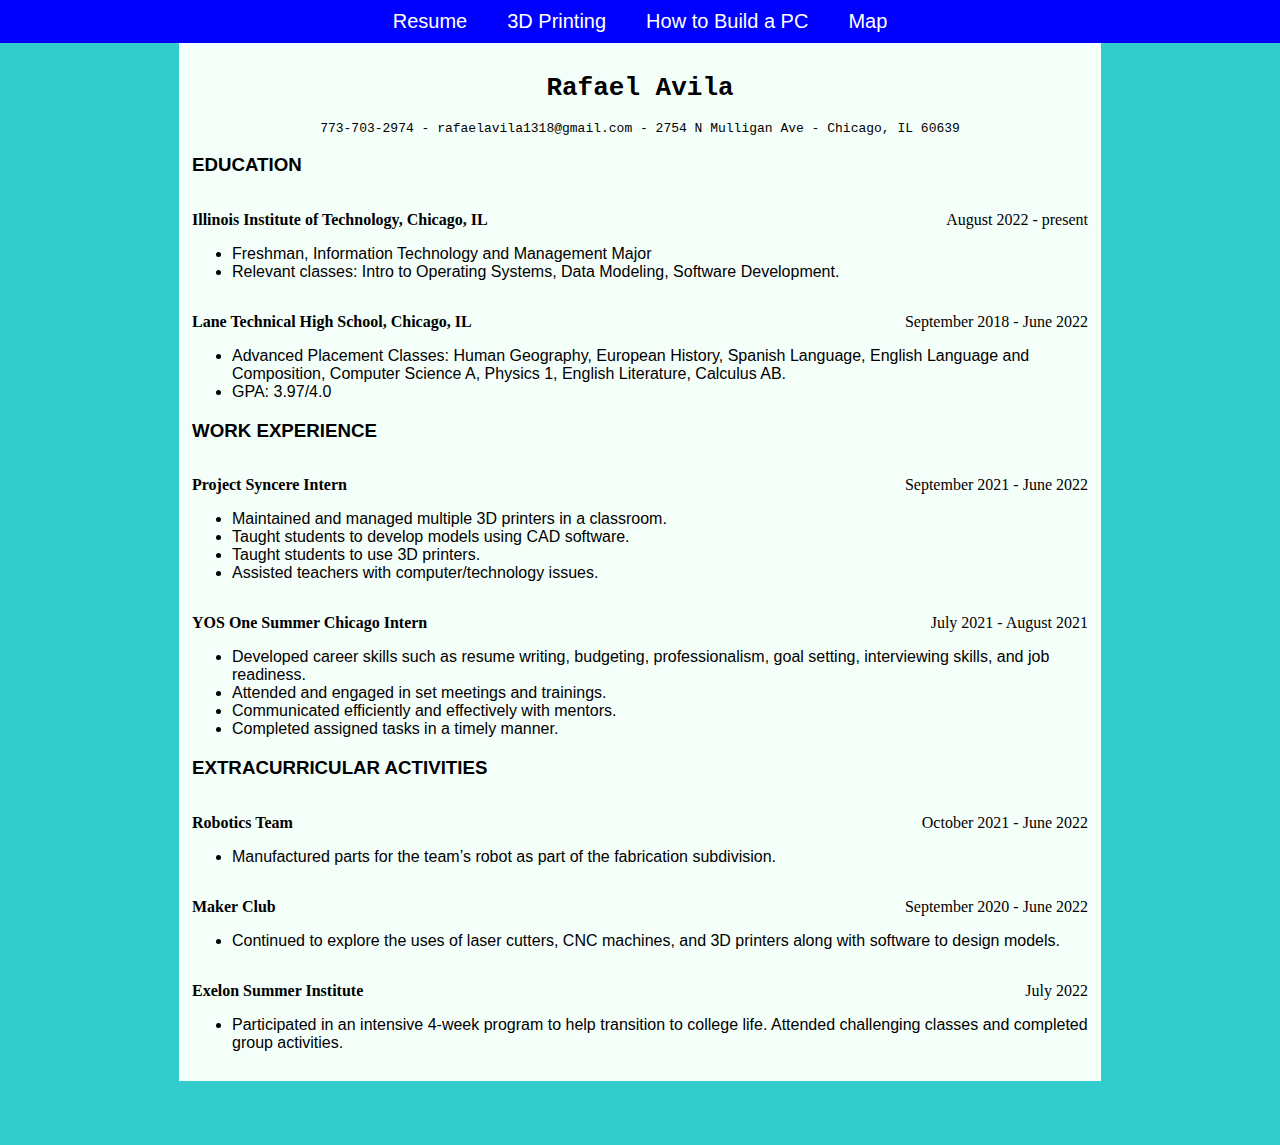
<file: index.html>
<!doctype html>
<html lang="en">
  <head>
    <meta charset="UTF-8">
    <title>ITMD 361 - Project 1</title>
    <link rel="stylesheet" href="css/style.css">
    <link rel="stylesheet" type="text/css" href="css/normalize.css">
  </head>

  <body class="resume-page-background">
    <header>
    <nav id="main-navbar">
      <div id="navbar-container">
        <ul>
          <li id="onpage"><a href="index.html">Resume</a></li>
          <li><a href="printer.html">3D Printing</a></li>
          <li><a href="computer.html">How to Build a PC</a></li>
          <li><a href="map.html">Map</a></li>
        </ul>
      </div>
    </nav>
  </header>
  <div id="resume-template">
    <section class="center-text">
    <h1>Rafael Avila</h1>
    <p>773-703-2974 - rafaelavila1318@gmail.com - 2754 N Mulligan Ave - Chicago, IL 60639</p>
    </section>

    <section>
    <h3>EDUCATION</h3>
    <p class="align-left"><strong>Illinois Institute of Technology, Chicago, IL</strong></p>
    <p class="align-right">August 2022 - present</p>
    <ul class="reset">
      <li>Freshman, Information Technology and Management Major</li>
      <li>Relevant classes: Intro to Operating Systems, Data Modeling, Software Development.</li>
    </ul>
    <p class="align-left"><strong>Lane Technical High School, Chicago, IL</strong></p>
    <p class="align-right">September 2018 - June 2022</p>
    <ul class="reset">
      <li>Advanced Placement Classes: Human Geography, European History, Spanish Language, English Language and Composition, Computer Science A, Physics 1, English Literature, Calculus AB.</li>
      <li>GPA: 3.97/4.0</li>
    </ul>
    </section>

    <section>
    <h3>WORK EXPERIENCE</h3>
    <p class="align-left"><strong>Project Syncere Intern</strong></p>
    <p class="align-right">September 2021 - June 2022</p>
    <ul class="reset">
      <li>Maintained and managed multiple 3D printers in a classroom.</li>
      <li>Taught students to develop models using CAD software.</li>
      <li>Taught students to use 3D printers.</li>
      <li>Assisted teachers with computer/technology issues.</li>
    </ul>
    <p class="align-left"><strong>YOS One Summer Chicago Intern</strong></p>
    <p class="align-right">July 2021 - August 2021</p>
    <ul class="reset">
      <li>Developed career skills such as resume writing, budgeting, professionalism, goal setting, interviewing skills, and job readiness.</li>
      <li>Attended and engaged in set meetings and trainings.</li>
      <li>Communicated efficiently and effectively with mentors.</li>
      <li>Completed assigned tasks in a timely manner.</li>
    </ul>
    </section>

    <section>
    <h3>EXTRACURRICULAR ACTIVITIES</h3>
    <p class="align-left"><strong>Robotics Team </strong></p>
    <p class="align-right">October 2021 - June 2022</p>
    <ul class="reset">
      <li>Manufactured parts for the team’s robot as part of the fabrication subdivision.</li>
    </ul>
    <p class="align-left"><strong>Maker Club</strong></p>
    <p class="align-right">September 2020 - June 2022</p>
    <ul class="reset">
      <li>Continued to explore the uses of laser cutters, CNC machines, and 3D printers along with software to design models.</li>
    </ul>
    <p class="align-left"><strong>Exelon Summer Institute</strong></p>
    <p class="align-right">July 2022</p>
    <ul class="reset">
      <li>Participated in an intensive 4-week program to help transition to college life. Attended challenging classes and completed group activities.</li>
    </ul>
    </section>


  </div>
  </body>
</html>
</file>
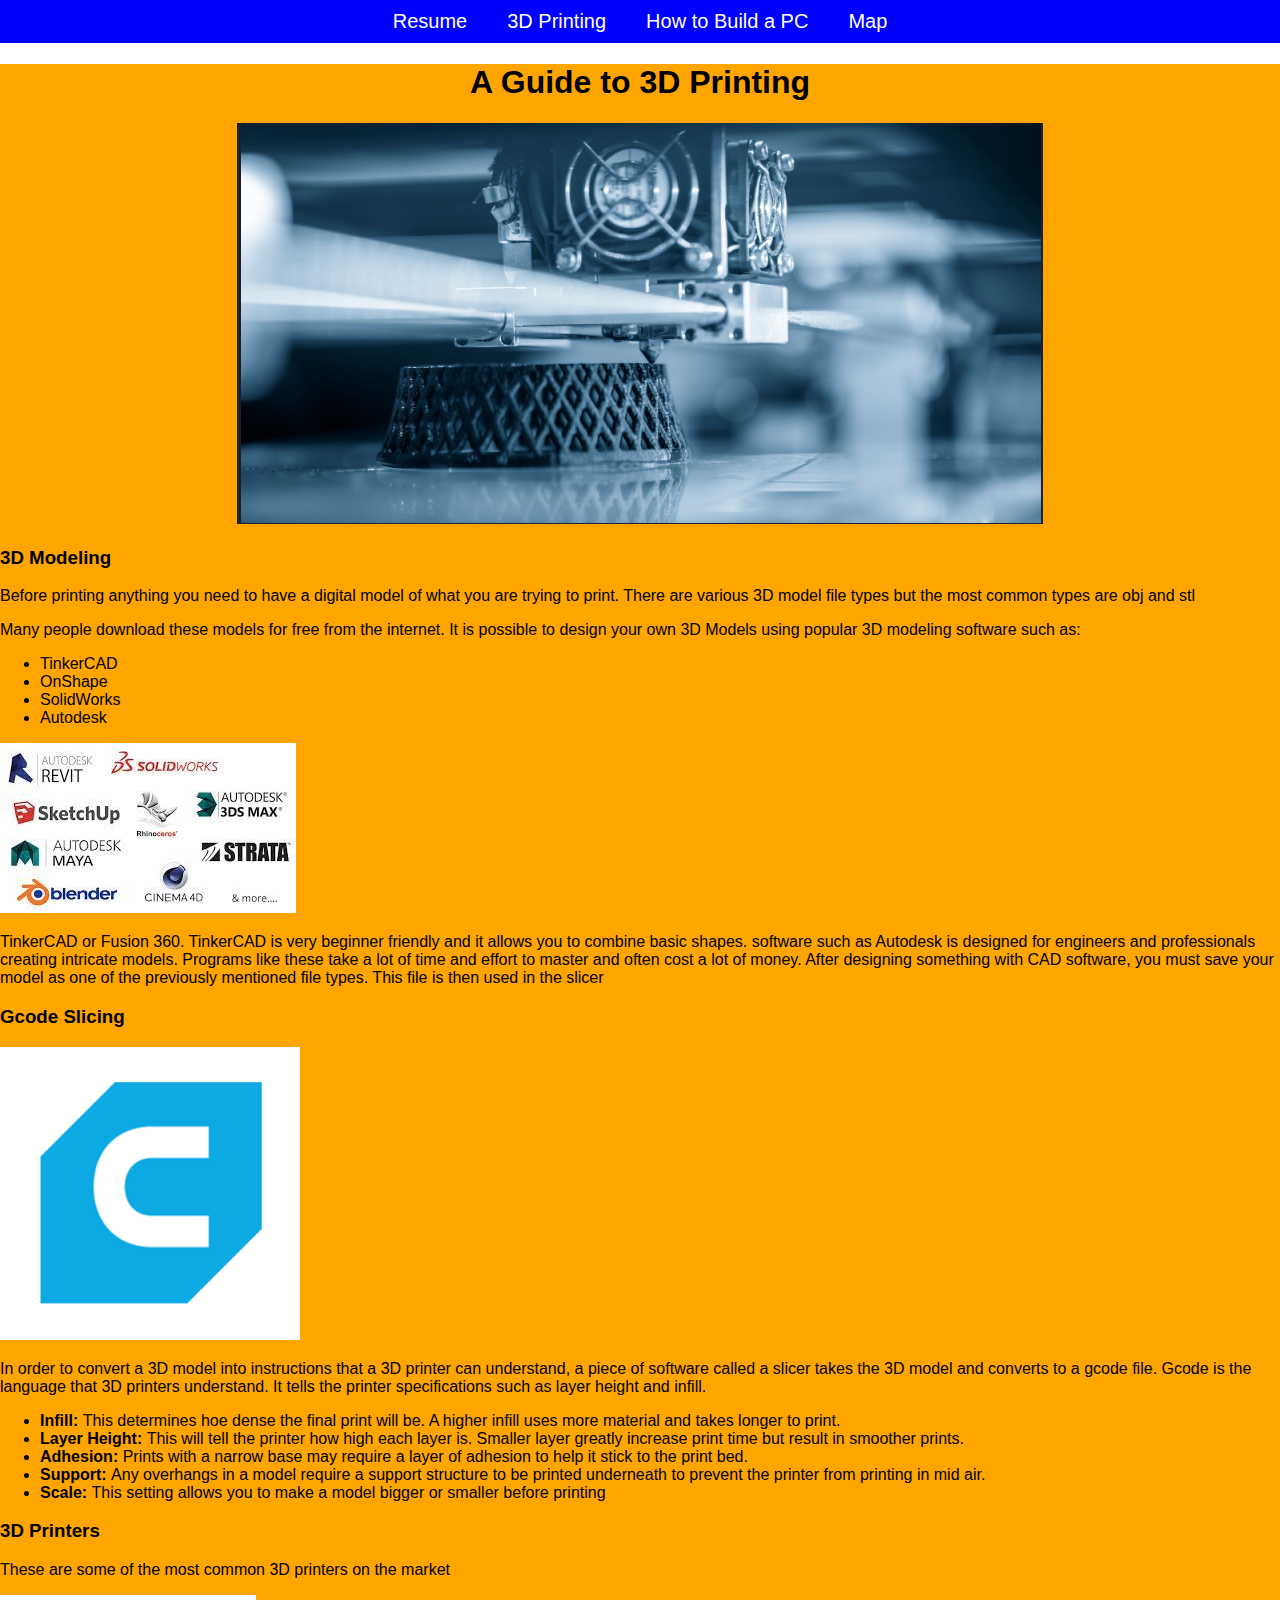
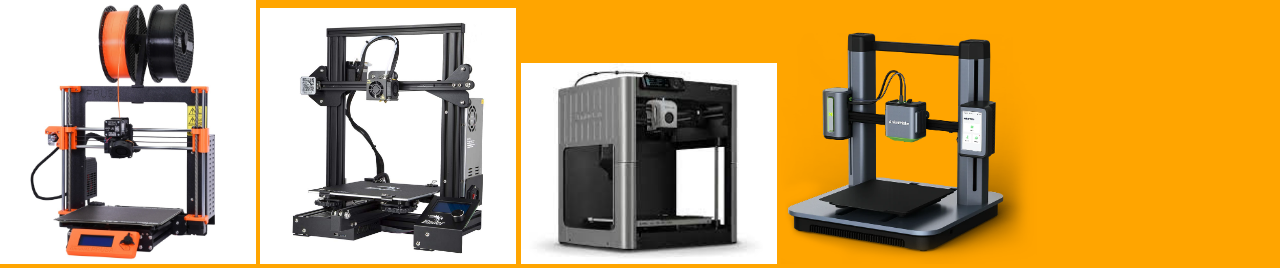
<file: printer.html>
<!doctype html>
<html lang="en">
<head>
    <meta charset="UTF-8">
    <title>ITMD 361 - Project 1</title>
    <link rel="stylesheet" href="css/style.css">
    <link rel="stylesheet" type="text/css" href="css/normalize.css">
  </head>
  <body>
    <header>
    <nav id="main-navbar">
      <div id="navbar-container">
        <ul>
          <li id="onpage"><a href="index.html">Resume</a></li>
          <li><a href="printer.html">3D Printing</a></li>
          <li><a href="computer.html">How to Build a PC</a></li>
          <li><a href="map.html">Map</a></li>
        </ul>
      </div>
    </nav>
  </header>
  <div class="printer-page">
    <section class="center-title">
    <h1>A Guide to 3D Printing</h1>
    <img src="media/stockprinter.png" alt="stock printer">
    </section>

    <div id="model-wrapper">
    <section class="printer-one">
    <h3>3D Modeling</h3>
    <p>Before printing anything you need to have a digital model of what you are trying to print. There are various 3D model file types but the most common types are obj and stl</p>
    <p>Many people download these models for free from the internet. It is possible to design your own 3D Models using popular 3D modeling software such as:</p>
    <ul>
      <li>TinkerCAD</li>
      <li>OnShape</li>
      <li>SolidWorks</li>
      <li>Autodesk</li>
    </ul>
    </section>

    <div class="printer-two">
    <img src="media/cadlogos.jpg" alt="CAD Logos">
    <p>TinkerCAD or Fusion 360. TinkerCAD is very beginner friendly and it allows you to combine basic shapes. software such as Autodesk is designed for engineers and professionals creating intricate models. Programs like these take a lot of time and effort to master and often cost a lot of money. After designing something with CAD software, you must save your model as one of the previously mentioned file types. This file is then used in the slicer</p>
    </div>
    </div>

    <section>
    <h3>Gcode Slicing</h3>
    <img src="media/cura.png" alt="cura logo">
    <p>In order to convert a 3D model into instructions that a 3D printer can understand, a piece of software called a slicer takes the 3D model and converts to a gcode file. Gcode is the language that 3D printers understand. It tells the printer specifications such as layer height and infill.</p> 
    <ul>
      <li><strong>Infill: </strong>This determines hoe dense the final print will be. A higher infill uses more material and takes longer to print.</li>
      <li><strong>Layer Height: </strong>This will tell the printer how high each layer is. Smaller layer greatly increase print time but result in smoother prints.</li>
      <li><strong>Adhesion: </strong>Prints with a narrow base may require a layer of adhesion to help it stick to the print bed.</li>
      <li><strong>Support: </strong>Any overhangs in a model require a support structure to be printed underneath to prevent the printer from printing in mid air.</li>
      <li><strong>Scale: </strong>This setting allows you to make a model bigger or smaller before printing</li>
    </ul>
    </section>

    <section>
    <h3>3D Printers</h3>
    <p>These are some of the most common 3D printers on the market</p>
    <img class="img" src="media/prusa.jpg" alt="cura logo">
    <img class="img" src="media/ender.jpg" alt="cura logo">
    <img class="img" src="media/bambu.jpg" alt="cura logo">
    <img class="img" src="media/anker.webp" alt="cura logo">
    </section>
  </div>
  </body>
</html>
</file>
<file: css/style.css>
#main-navbar {
  overflow: hidden;
  background-color: #0000ff;
}

#navbar-container {
  float: left;
  width: 100%;
  position: relative;
}

#main-navbar ul {
  list-style-type: none;
  margin: 0;
  padding: 0;
  position: relative;
  left: 50%;
  float: left;
} 

#main-navbar ul li {
  float: left;
  position: relative;
  right: 50%;
  display: block;
  font-size: 20px;
}

#main-navbar ul li a {
  display: block;
  padding: 10px 20px;
  color: white;
  text-decoration: none;
}

#main-navbar ul li a:hover {
  background-color: #1E90FF;
  color: white;
}

.center-text {
  text-align: center;
  font-family: monospace;
}

.center-title {
  text-align: center;
  font-family: arial;
}

.align-left {
  float: left;
  font-family: impact;
}
.align-right {
  float: right;
  font-family: impact;
}

.reset {
  clear: both;
}

.resume-page-background {
  background-color: #33cccc;
}

@media screen and (max-width: 992px) {
  .resume-page-background {
    background-color: blue;
  }
}

#resume-template{
  width: 70%;
  margin: 0 auto 5% auto;
  padding: 1% 1% 1% 1%;
  background-color: #F5FFFA;
}

.img {
  width: 20%;
  height: auto;
}

.img-half{

}

.printer-page{

  background-color: orange;
}

#printer-one {
  background-color:#4682B4;
  float: left;
  width: 45%;
  border: 1px solid black;
  text-align: center;
  padding: 1%;
  margin: 0 1.5% 2%;
}

#printer-two {
  background-color:#4682B4;
  float: right;
  width: 45%;
  border: 1px solid black;
  text-align: center;
  padding: 1%;
  margin: 0 1% 2%;
}

#model-wrapper{
  width: 100%;
}

.google-map {
     padding-bottom: 50%;
     position: relative;
}

.google-map iframe {
     height: 100%;
     width: 100%;
     left: 0;
     top: 0;
     position: absolute;
}
</file>
